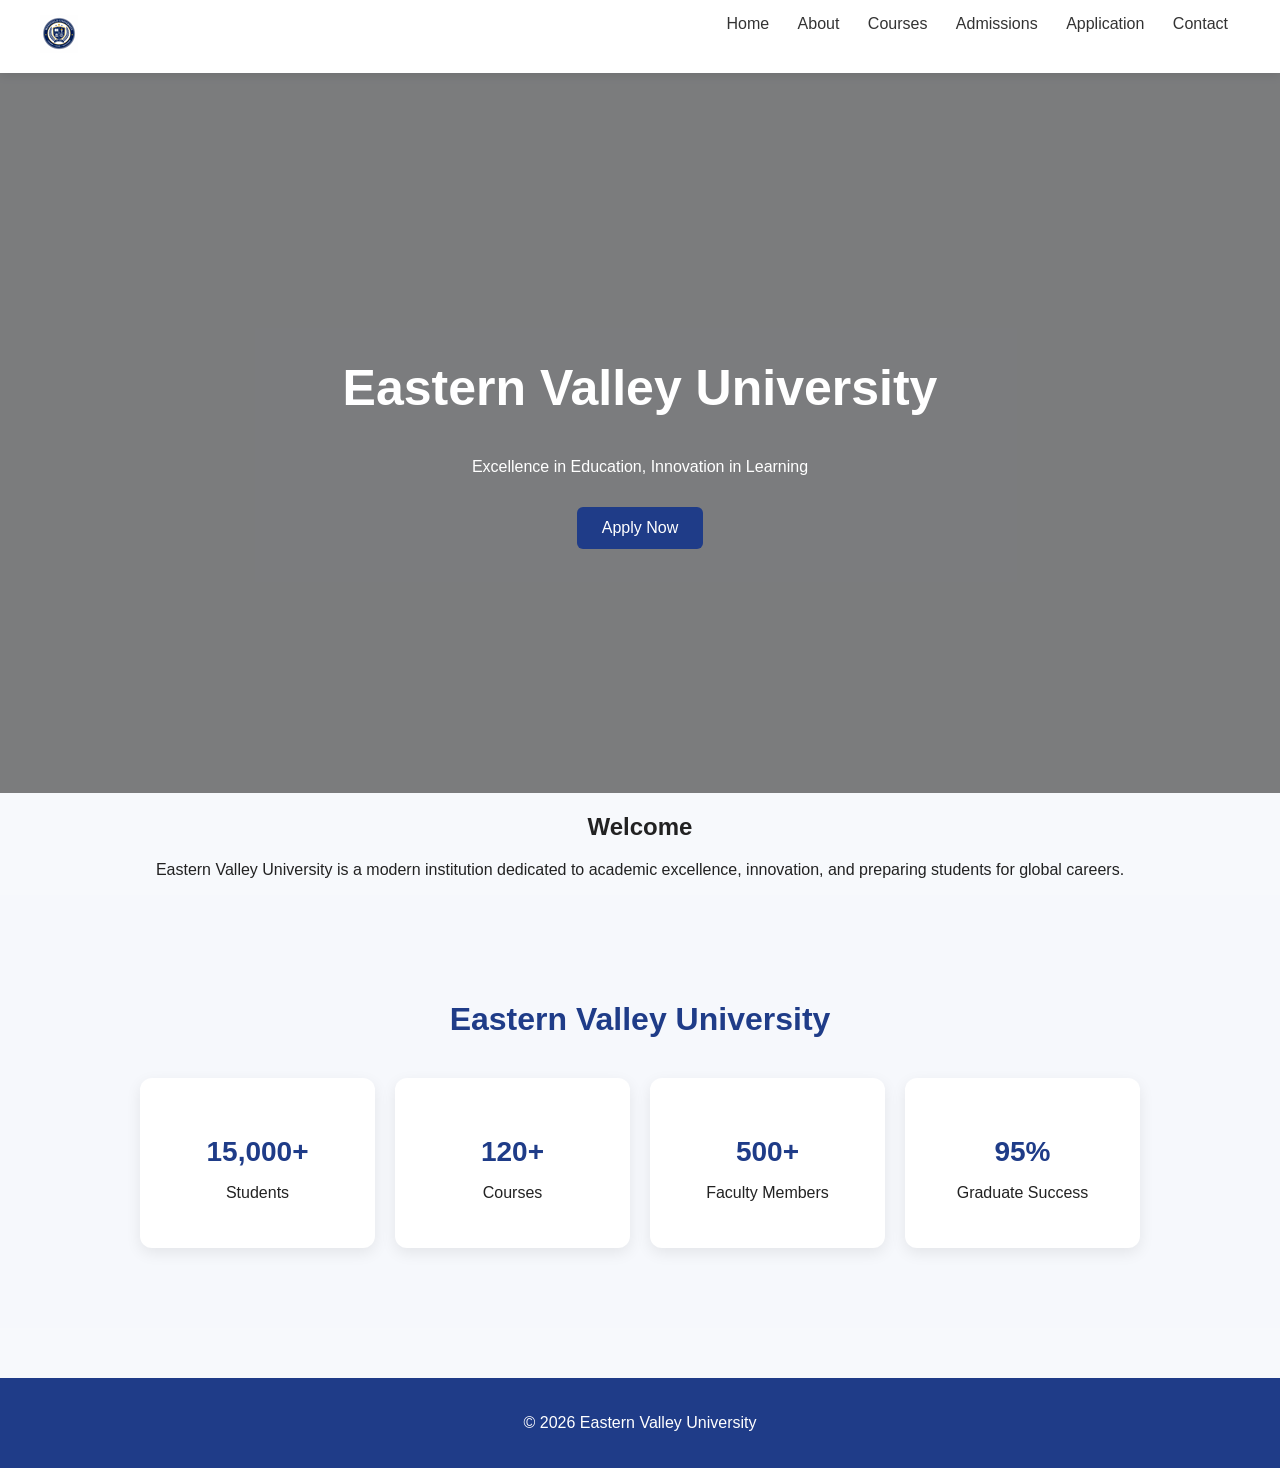
<file: index.html>
<!DOCTYPE html>
<html lang="en">
<head>
<meta charset="UTF-8">
<title>Eastern Valley University</title>
<link rel="stylesheet" href="style.css">
   <link rel="icon" type="img/png" href="favicon.jpg">
  <meta charset="UTF-8">
  <title>Eastern Valley University</title>

  <meta name="google-site-verification" content="YOUR_CODE_HERE">

  </head>

<body>

<header class="navbar">
  <div class="logo"><img src="logo1.png" alt="EVU Logo"  ></div>
  <nav>
    <a href="index.html">Home</a>
    <a href="about.html">About</a>
    <a href="courses.html">Courses</a>
    <a href="admissions.html">Admissions</a>
    <a href="application.html">Application</a>
    <a href="contact.html">Contact</a>
  </nav>
</header>


<section class="hero">
  <div class="hero-text">
    <h1>Eastern Valley University</h1>
    <p>Excellence in Education, Innovation in Learning</p>
    <a href="admissions.html" class="btn">Apply Now</a>
  </div>
</section>

<section class="section">
  <h2 text align="center">Welcome</h2>
  <p text align="center">
    Eastern Valley University is a modern institution dedicated to academic excellence,
    innovation, and preparing students for global careers.
  </p>
</section>

<section class="final-section">

  <h2> Eastern Valley University </h2>

  <div class="stats">

    <div class="stat-box">
      <h3>15,000+</h3>
      <p>Students</p>
    </div>

    <div class="stat-box">
      <h3>120+</h3>
      <p>Courses</p>
    </div>

    <div class="stat-box">
      <h3>500+</h3>
      <p>Faculty Members</p>
    </div>

    <div class="stat-box">
      <h3>95%</h3>
      <p>Graduate Success</p>
    </div>

  </div>

 

</section>

<footer>
  <p>© 2026 Eastern Valley University</p>
</footer>

</body>
</html>
</file>
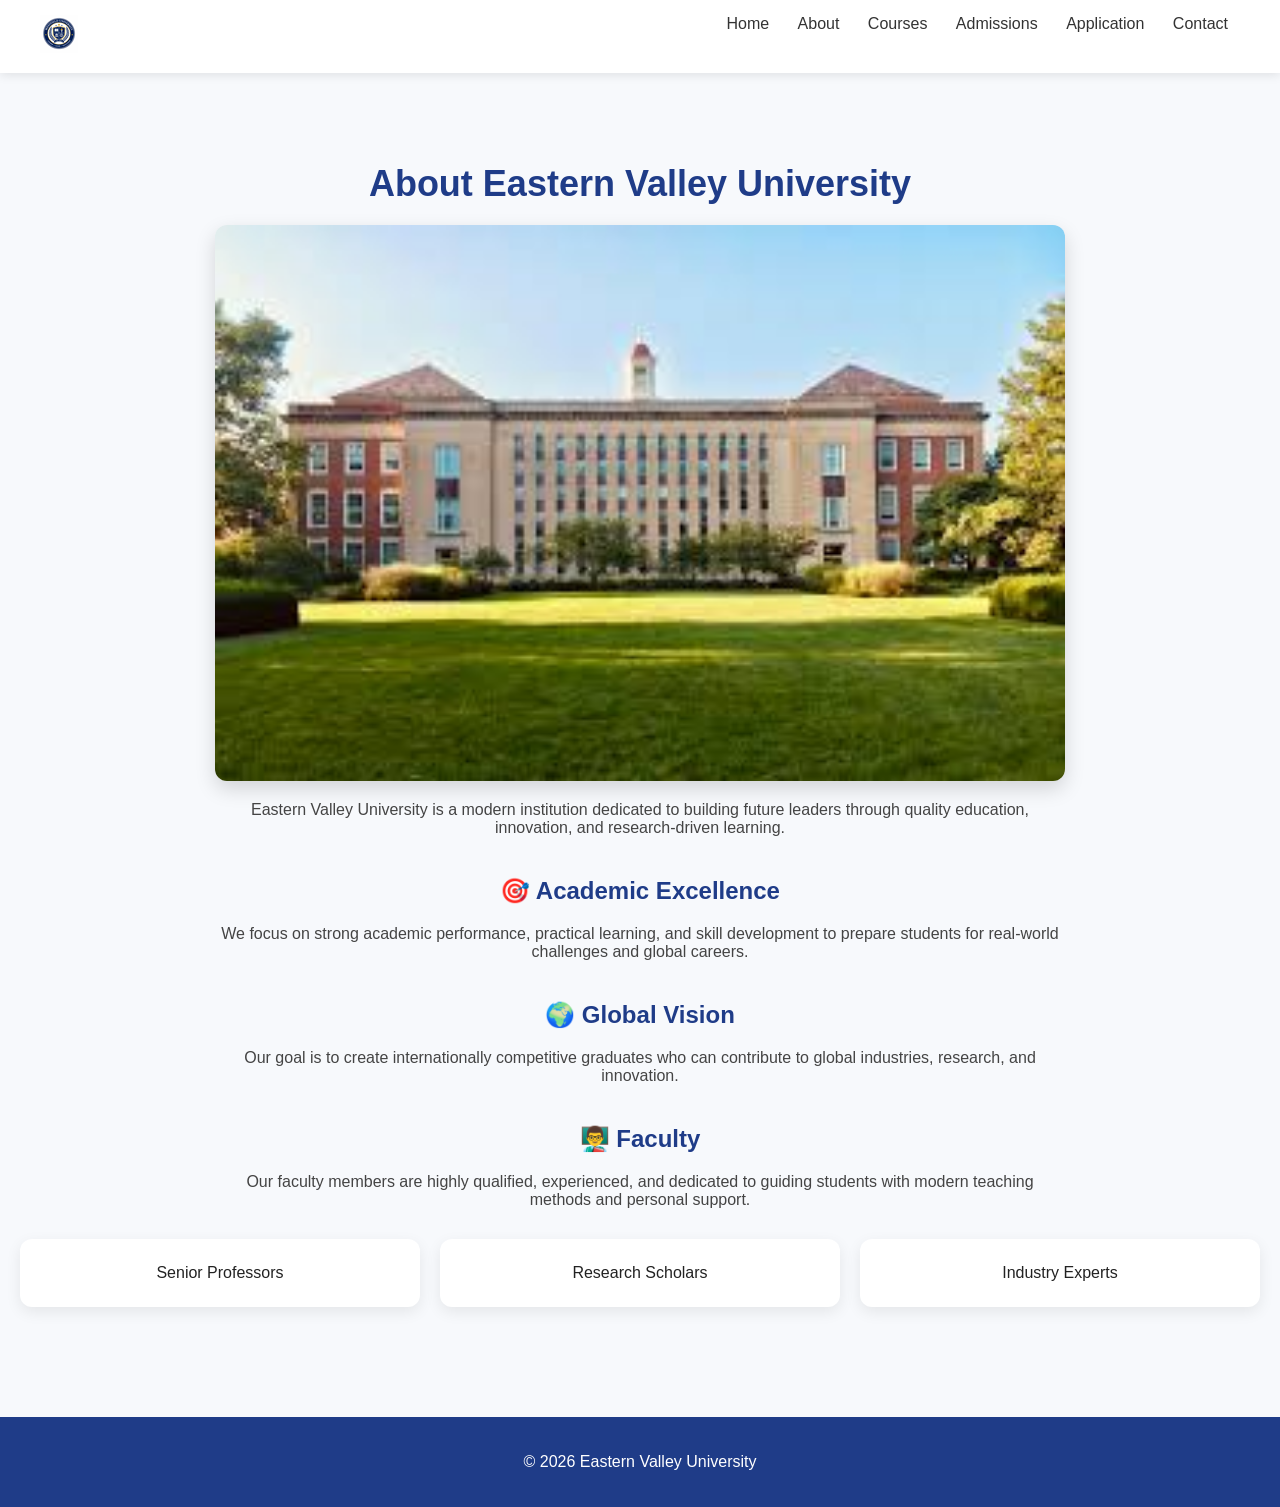
<file: about.html>
<!DOCTYPE html>
<html lang="en">
<head>
<meta charset="UTF-8">
<title>About - EVU</title>
<link rel="stylesheet" href="style.css">
</head>

<body>

<header class="navbar">
  <div class="logo"><img src="logo1.png" alt="EVU Logo"  ></div>
  <nav>
    <a href="index.html">Home</a>
    <a href="about.html">About</a>
    <a href="courses.html">Courses</a>
    <a href="admissions.html">Admissions</a>
    <a href="application.html">Application</a>
    <a href="contact.html">Contact</a>
  </nav>
</header>

<section class="page">

  <h1>About Eastern Valley University</h1>

  <img src="ver.jpg" class="img">

  <p>
    Eastern Valley University is a modern institution dedicated to building future leaders
    through quality education, innovation, and research-driven learning.
  </p>

  <h2>🎯 Academic Excellence</h2>
  <p>
    We focus on strong academic performance, practical learning, and skill development
    to prepare students for real-world challenges and global careers.
  </p>

  <h2>🌍 Global Vision</h2>
  <p>
    Our goal is to create internationally competitive graduates who can contribute
    to global industries, research, and innovation.
  </p>

  <h2>👨‍🏫 Faculty</h2>
  <p>
    Our faculty members are highly qualified, experienced, and dedicated to guiding
    students with modern teaching methods and personal support.
  </p>

  <div class="grid">
    <div class="card">Senior Professors</div>
    <div class="card">Research Scholars</div>
    <div class="card">Industry Experts</div>
  </div>

</section>

<footer>
  <p>© 2026 Eastern Valley University</p>
</footer>

</body>
</html>
</file>
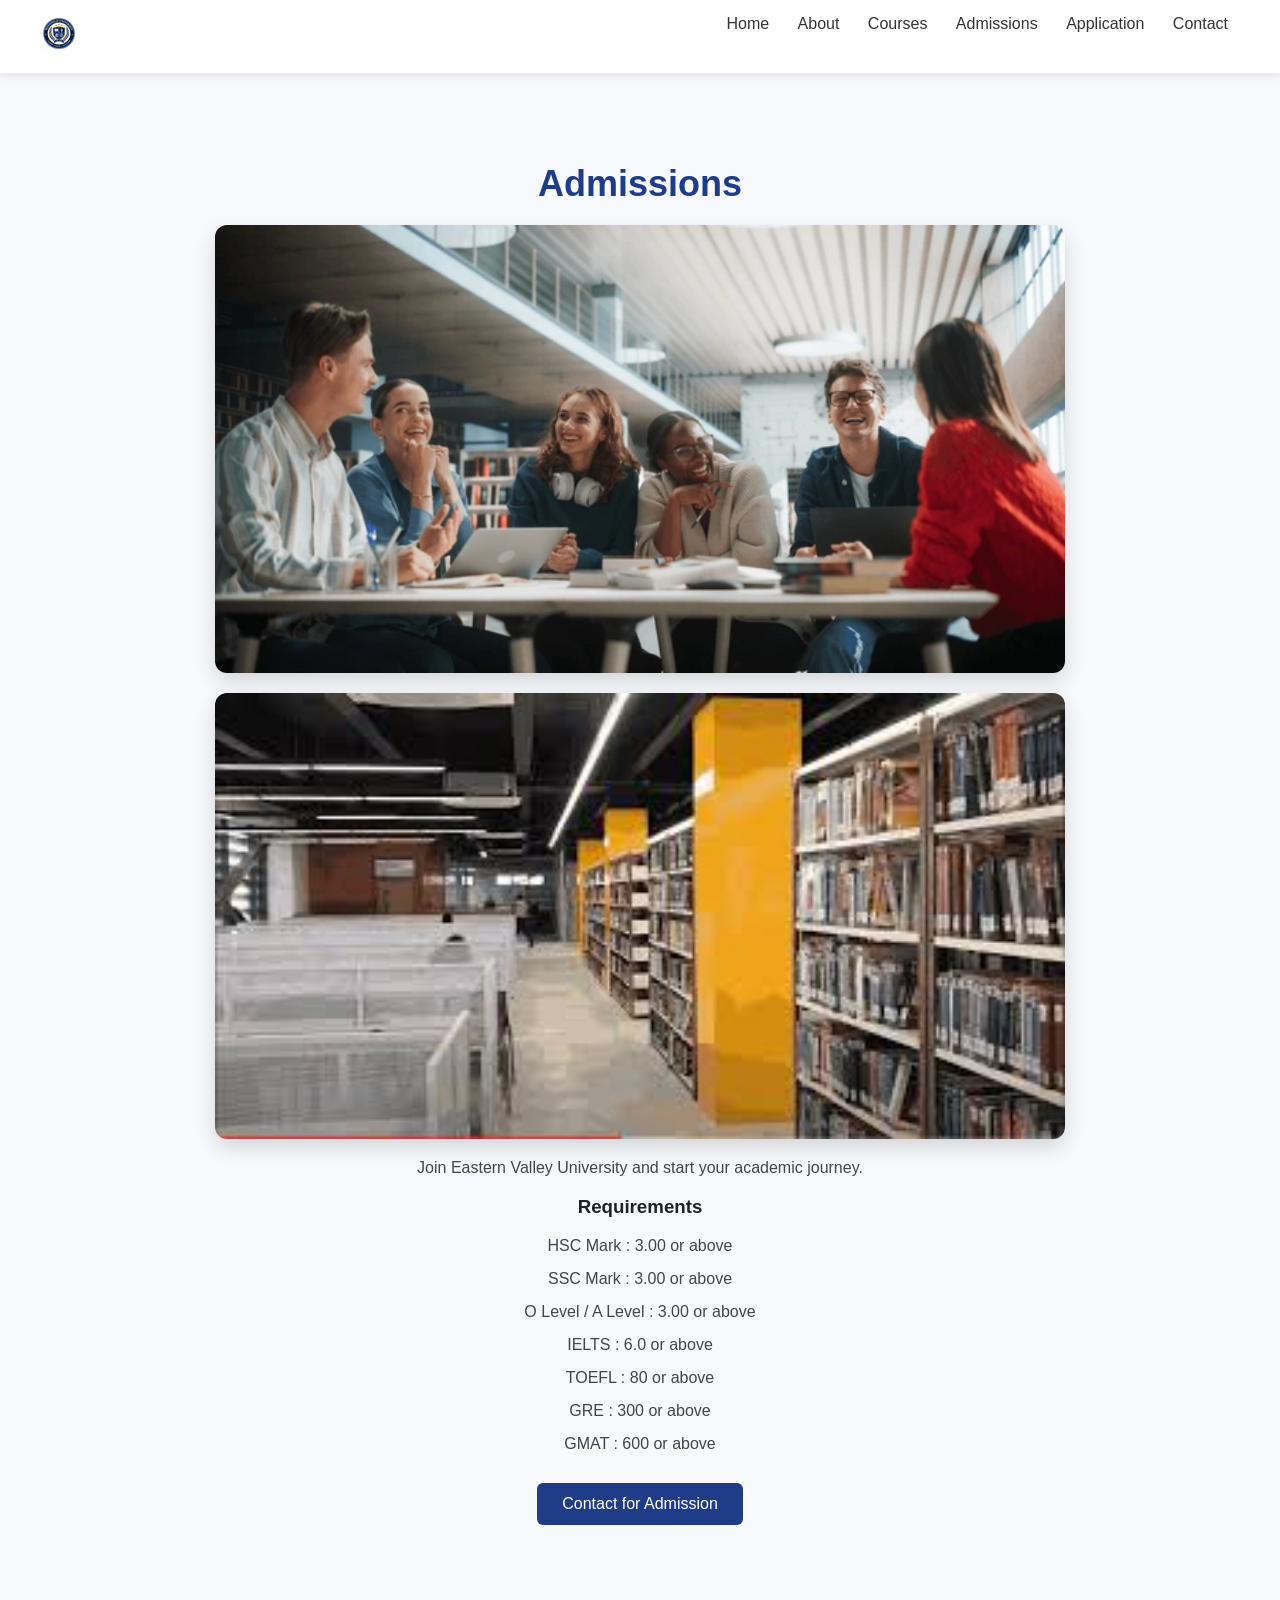
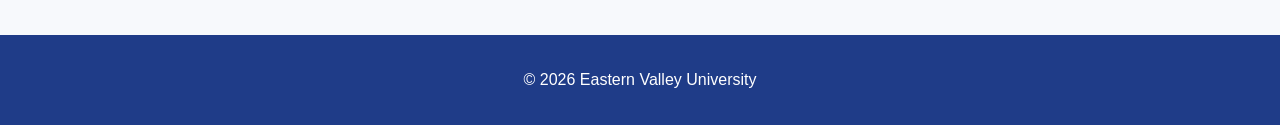
<file: admissions.html>
<!DOCTYPE html>
<html lang="en">
<head>
<meta charset="UTF-8">
<title>Admissions - EVU</title>
<link rel="stylesheet" href="style.css">
</head>

<body>

<header class="navbar">
  <div class="logo"><img src="logo1.png" alt="EVU Logo"  ></div>
  <nav>
    <a href="index.html">Home</a>
    <a href="about.html">About</a>
    <a href="courses.html">Courses</a>
    <a href="admissions.html">Admissions</a>
    <a href="application.html">Application</a>
    <a href="contact.html">Contact</a>
  </nav>
</header>

<section class="page">
  <h1>Admissions</h1>

  <img src="stu.png" alt="Student" class="img"> 
   <img src="images.jpg" alt="University" class="img">

  <p>Join Eastern Valley University and start your academic journey.</p>

  <h3>Requirements</h3>
    <p>HSC Mark : 3.00 or above</p>
    <p>SSC Mark : 3.00 or above</p>
    <p> O Level / A Level : 3.00 or above</p>
    <p>IELTS : 6.0 or above</p>
    <p>TOEFL : 80 or above</p>
    <p>GRE : 300 or above</p>
    <p>GMAT : 600 or above</p>
    
  <a class="btn" href="contact.html">Contact for Admission</a>
</section>

<footer>
  <p>© 2026 Eastern Valley University</p>
</footer>

</body>
</html>
</file>
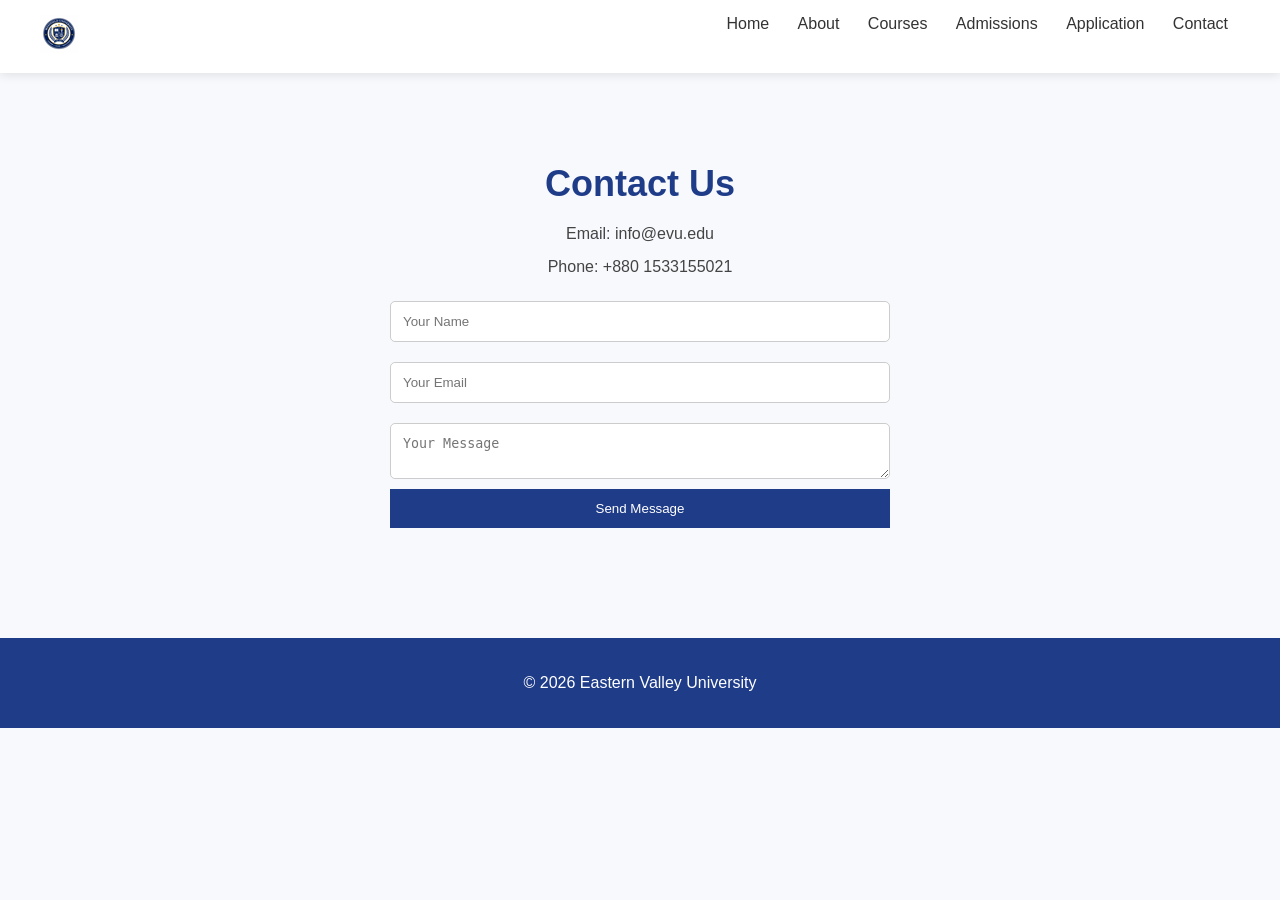
<file: contact.html>
<!DOCTYPE html>
<html lang="en">
<head>
<meta charset="UTF-8">
<title>Contact - EVU</title>
<link rel="stylesheet" href="style.css">
</head>

<body>

<header class="navbar">
  <div class="logo"><img src="logo1.png" alt="EVU Logo"  ></div>
  <nav>
    <a href="index.html">Home</a>
    <a href="about.html">About</a>
    <a href="courses.html">Courses</a>
    <a href="admissions.html">Admissions</a>
    <a href="application.html">Application</a>
    <a href="contact.html">Contact</a>
  </nav>
</header>

<section class="page">
  <h1>Contact Us</h1>

  <p>Email: info@evu.edu</p>
  <p>Phone: +880 1533155021</p>

  <form class="form">
    <input type="text" placeholder="Your Name">
    <input type="email" placeholder="Your Email">
    <textarea placeholder="Your Message"></textarea>
    <button type="submit">Send Message</button>
  </form>
</section>

<footer>
  <p>© 2026 Eastern Valley University</p>
</footer>

</body>
</html>
</file>
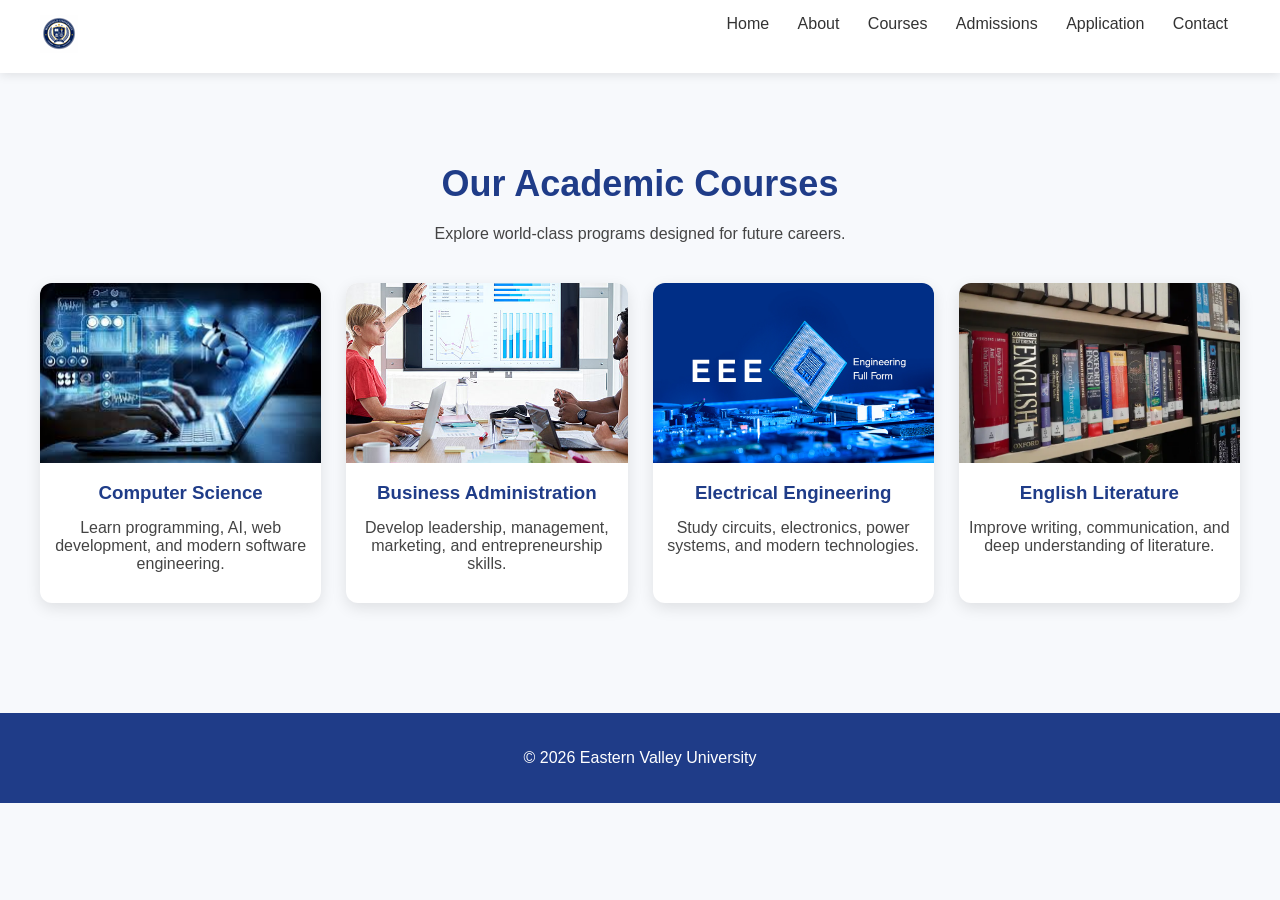
<file: courses.html>
<!DOCTYPE html>
<html lang="en">
<head>
<meta charset="UTF-8">
<title>Courses - EVU</title>
<link rel="stylesheet" href="style.css">
</head>

<body>

<header class="navbar">
  <div class="logo"><img src="logo1.png" alt="EVU Logo"></div>

  <nav>
    <a href="index.html">Home</a>
    <a href="about.html">About</a>
    <a href="courses.html">Courses</a>
    <a href="admissions.html">Admissions</a>
    <a href="application.html">Application</a>
    <a href="contact.html">Contact</a>
  </nav>
</header>

<section class="page">
  <h1>Our Academic Courses</h1>
  <p>Explore world-class programs designed for future careers.</p>

  <div class="course-grid">

    <div class="course-card">
      <img src="cse.jpg" />
      <h3>Computer Science</h3>
      <p>Learn programming, AI, web development, and modern software engineering.</p>
    </div>

    <div class="course-card">
      <img src="bba.jpg" />
      <h3>Business Administration</h3>
      <p>Develop leadership, management, marketing, and entrepreneurship skills.</p>
    </div>

    <div class="course-card">
      <img src="eee.jpg" />
      <h3>Electrical Engineering</h3>
      <p>Study circuits, electronics, power systems, and modern technologies.</p>
    </div>

    <div class="course-card">
      <img src="Eng.webp" />
      <h3>English Literature</h3>
      <p>Improve writing, communication, and deep understanding of literature.</p>
    </div>

  </div>
</section>

<footer>
  <p>© 2026 Eastern Valley University</p>
</footer>

</body>
</html>
</file>
<file: style.css>
body {
  margin: 0;
  font-family: "Segoe UI", sans-serif;
  background: #f7f9fc;
  color: #222;
}


.navbar {
  display: flex;
  justify-content: space-between;
  padding: 15px 40px;
  background: white;
  box-shadow: 0 2px 10px rgba(0,0,0,0.1);
  position: sticky;
  top: 0;
}

.logo {
  font-size: 20px;
  font-weight: bold;
  color: #1f3c88;
}

nav a {
  margin: 0 12px;
  text-decoration: none;
  color: #333;
}

nav a:hover {
  color: #1f3c88;
}

.hero {
  height: 80vh;
  background: url("https://images.unsplash.com/photo-1562774053-701939374585") center/cover;
  display: flex;
  align-items: center;
  justify-content: center;
  text-align: center;
  color: white;
  position: relative;
}

.hero::before {
  content: "";
  position: absolute;
  inset: 0;
  background: rgba(0,0,0,0.5);
}

.hero-text {
  position: relative;
}

.hero h1 {
  font-size: 50px;
}

.btn {
  display: inline-block;
  margin-top: 15px;
  padding: 12px 25px;
  background: #1f3c88;
  color: white;
  text-decoration: none;
  border-radius: 6px;
}


.page {
  padding: 60px 20px;
  text-align: center;
}

.img {
  width: 80%;
  max-width: 700px;
  border-radius: 10px;
  margin: 20px 0;
}


.grid {
  display: grid;
  grid-template-columns: repeat(auto-fit, minmax(220px, 1fr));
  gap: 20px;
  margin-top: 30px;
}

.card {
  background: white;
  padding: 20px;
  border-radius: 10px;
  box-shadow: 0 5px 15px rgba(0,0,0,0.1);
}


.form {
  max-width: 500px;
  margin: auto;
  display: flex;
  flex-direction: column;
}

.form input,
.form textarea {
  margin: 10px 0;
  padding: 12px;
  border-radius: 5px;
  border: 1px solid #ccc;
}

.form button {
  padding: 12px;
  background: #1f3c88;
  color: white;
  border: none;
  cursor: pointer;
}


footer {
  background: #1f3c88;
  color: white;
  text-align: center;
  padding: 20px;
  margin-top: 50px;
}


.course-grid {
  display: grid;
  grid-template-columns: repeat(auto-fit, minmax(250px, 1fr));
  gap: 25px;
  margin-top: 40px;
  padding: 0 20px;
}

.course-card {
  background: white;
  border-radius: 12px;
  overflow: hidden;
  box-shadow: 0 5px 15px rgba(0,0,0,0.1);
  transition: 0.3s;
}

.course-card:hover {
  transform: translateY(-8px);
}

.course-card img {
  width: 100%;
  height: 180px;
  object-fit: cover;
}

.course-card h3 {
  margin: 15px 10px 5px;
  color: #1f3c88;
}

.course-card p {
  padding: 0 10px 15px;
  font-size: 14px;
  color: #444;
}

.about-container {
  max-width: 1000px;
  margin: auto;
  padding: 20px;
}


.page h1 {
  color: #1f3c88;
  font-size: 36px;
  margin-bottom: 20px;
}


.page p {
  font-size: 16px;
  color: #444;
  max-width: 850px;
  margin: 15px auto;
}


.page h2 {
  color: #1f3c88;
  margin-top: 40px;
  font-size: 24px;
}


.img {
  width: 100%;
  max-width: 850px;
  border-radius: 12px;
  margin: 20px auto;
  display: block;
  box-shadow: 0 8px 20px rgba(0,0,0,0.15);
  transition: 0.3s;
}

.img:hover {
  transform: scale(1.02);
}


.page ul {
  list-style: none;
  padding: 0;
  margin-top: 20px;
}

.page ul li {
  background: white;
  margin: 10px auto;
  padding: 12px 15px;
  max-width: 500px;
  border-radius: 8px;
  box-shadow: 0 4px 10px rgba(0,0,0,0.08);
  text-align: left;
  transition: 0.3s;
}

.page ul li:hover {
  transform: translateX(5px);
  background: #f0f4ff;
}


.grid {
  display: grid;
  grid-template-columns: repeat(auto-fit, minmax(200px, 1fr));
  gap: 20px;
  margin-top: 30px;
}

.card {
  background: white;
  padding: 25px;
  border-radius: 12px;
  box-shadow: 0 5px 15px rgba(0,0,0,0.08);
  text-align: center;
  font-weight: 500;
  transition: 0.3s;
}

.card:hover {
  transform: translateY(-6px);
  background: #f7f9ff;
}

/* Small section spacing */
.page h2, .page p {
  text-align: center;
}

.final-section {
  padding: 80px 20px;
  text-align: center;
  background: #f6f8fc;
}

/* TITLE */
.final-section h2 {
  font-size: 32px;
  color: #1f3c88;
  margin-bottom: 40px;
}


.stats {
  display: grid;
  grid-template-columns: repeat(auto-fit, minmax(180px, 1fr));
  gap: 20px;
  max-width: 1000px;
  margin: auto;
}

.stat-box {
  background: white;
  padding: 30px;
  border-radius: 12px;
  box-shadow: 0 5px 15px rgba(0,0,0,0.08);
  transition: 0.3s;
}

.stat-box:hover {
  transform: translateY(-6px);
}

.stat-box h3 {
  font-size: 28px;
  color: #1f3c88;
  margin-bottom: 5px;
}


.cta {
  margin-top: 60px;
  padding: 40px;
  background: linear-gradient(120deg, #1f3c88, #4a69bd);
  color: white;
  border-radius: 12px;
  max-width: 900px;
  margin-left: auto;
  margin-right: auto;
}

.cta h3 {
  font-size: 26px;
  margin-bottom: 10px;
}

.cta p {
  margin-bottom: 20px;
  opacity: 0.9;
}



.application-section {
  display: flex;
  flex-wrap: wrap;
  min-height: 100vh;
  background: #f6f8fc;
}

.application-image {
  flex: 1;
}

.application-image img {
  width: 100%;
  height: 100%;
  object-fit: cover;
}

.application-form-container {
  flex: 1;
  padding: 60px;
  background: white;
  display: flex;
  flex-direction: column;
  justify-content: center;
}

.application-form-container h1 {
  color: #1f3c88;
  margin-bottom: 10px;
}

.application-form-container p {
  color: #555;
  margin-bottom: 30px;
}

.application-form {
  display: flex;
  flex-direction: column;
}

.application-form input,
.application-form select,
.application-form textarea {
  margin-bottom: 18px;
  padding: 14px;
  border: 1px solid #ccc;
  border-radius: 6px;
  font-size: 15px;
}

.application-form input:focus,
.application-form select:focus,
.application-form textarea:focus {
  border-color: #1f3c88;
  outline: none;
}

.application-form button {
  padding: 14px;
  background: #1f3c88;
  color: white;
  border: none;
  border-radius: 6px;
  font-size: 16px;
  cursor: pointer;
  transition: 0.3s;
}

.application-form button:hover {
  background: #102861;
}



@media(max-width: 900px){

  .application-section{
    flex-direction: column;
  }

  .application-image{
    height: 300px;
  }

  .application-form-container{
    padding: 30px;
  }

}
</file>
